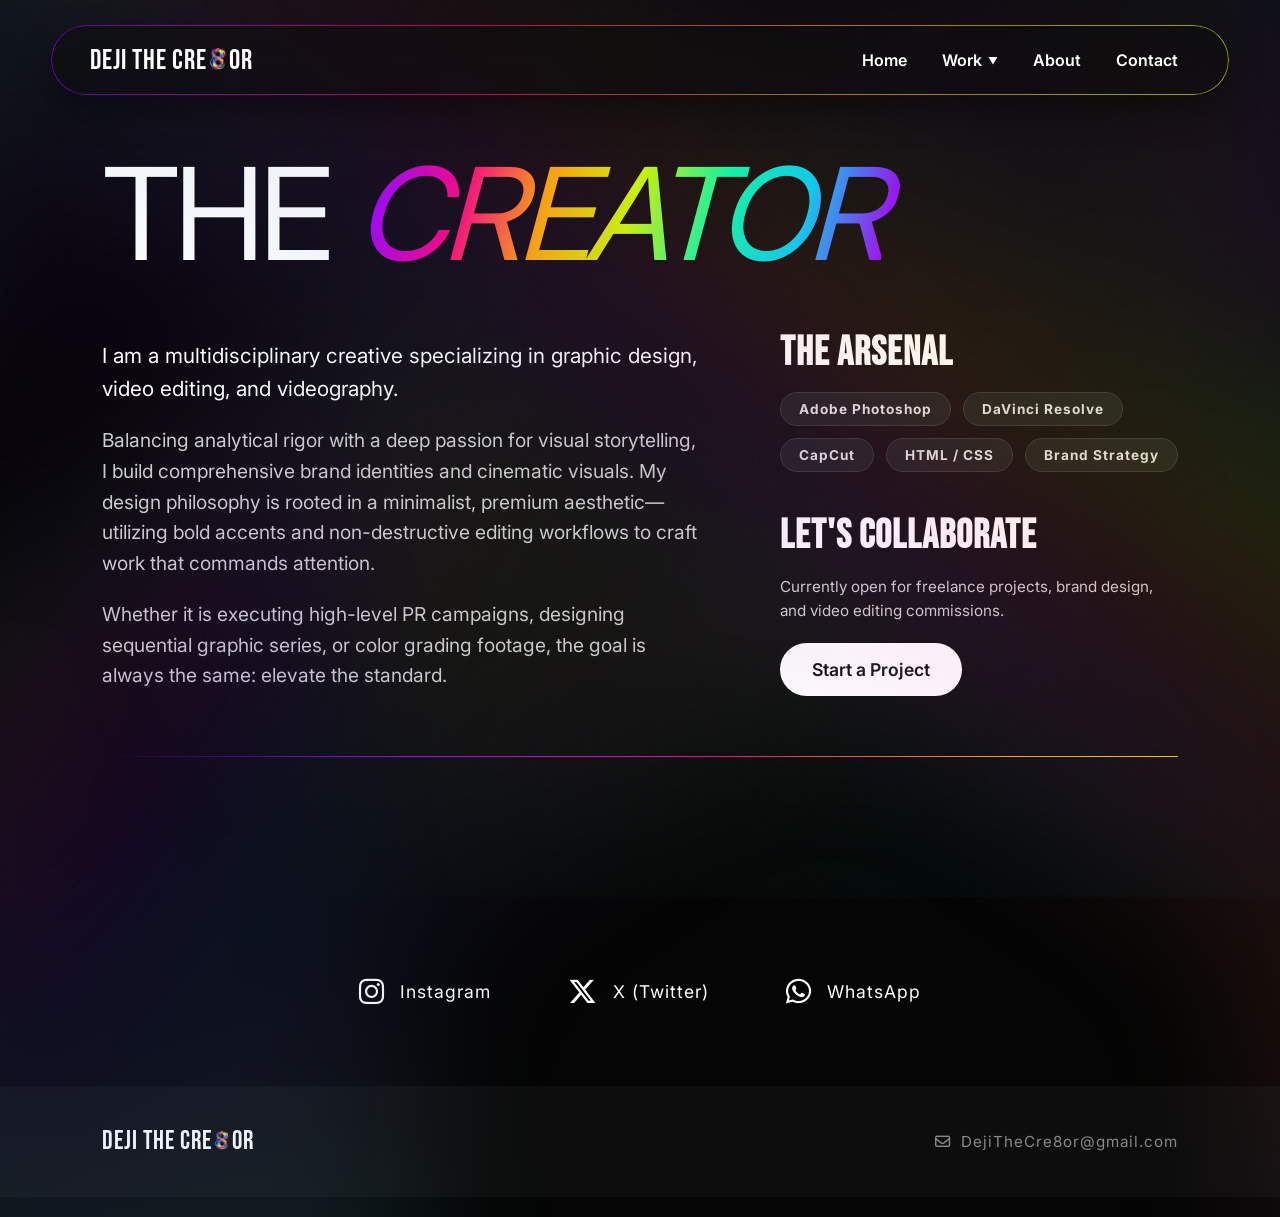
<file: about.html>
<!DOCTYPE html>
<html lang="en">
<head>
    <meta charset="UTF-8">
    <meta name="viewport" content="width=device-width, initial-scale=1.0">
    <title>Deji The Cre8or | Portfolio</title>
    
    <link rel="preconnect" href="https://fonts.googleapis.com">
    <link rel="preconnect" href="https://fonts.gstatic.com" crossorigin>
    
    <link href="https://fonts.googleapis.com/css2?family=Bebas+Neue&family=Inter:wght@300;400;600&display=swap" rel="stylesheet">
    
    <link rel="stylesheet" href="CSS/style.css">
    
    <link rel="stylesheet" href="https://cdnjs.cloudflare.com/ajax/libs/font-awesome/6.4.0/css/all.min.css">
</head>
<body class="inner-page">

    <div class="bg-streaks"></div>
    <img src="8.png" alt="" id="glass-8">
    <div id="nav-backdrop"></div>

    <div id="dynamic-logo">
        <span class="type-text">DEJI THE CRE</span>
        <img src="8.png" alt="8" class="crystal-8">
        <span class="type-text-end">OR</span>
    </div>

    <a href="index.html" id="desktop-header-logo">
        DEJI THE CRE<img src="8.png" alt="8" class="header-8">OR
    </a>

    <div id="mobile-stacked-logo">
        <div class="stack-top">DEJI THE</div>
        <div class="stack-bottom">CRE<img src="8.png" alt="8" class="stack-8">OR</div>
    </div>

    <nav id="nav-menu">
        <button class="hamburger" aria-label="Toggle menu">
            <span class="line"></span>
            <span class="line"></span>
        </button>
        <ul class="nav-links">
            <li><a href="index.html">Home</a></li>
            
            <li class="nav-dropdown">
                <a href="#" class="dropdown-toggle">Work <span class="arrow">▼</span></a>
                <ul class="dropdown-menu">
                    <li><a href="designs.html">Designs</a></li>
                    <li><a href="visuals.html">Visuals</a></li>
                </ul>
            </li>
            
            <li><a href="about.html">About</a></li> 
            <li><a href="contact.html">Contact</a></li>
        </ul>
    </nav>

    <main id="main-content">
        <header class="hero" style="margin-bottom: 40px;">
            <div class="hero-intro-group reveal">
                <h1 class="main-title">
                    <span class="name-part">THE</span>
                    <span class="name-part name-italic gradient-text">CREATOR</span>
                </h1>
            </div>
        </header>

        <div class="about-grid reveal">
            <div class="about-bio">
                <p class="bio-text" style="font-size: 1.3rem; color: #fff;">
                    I am a multidisciplinary creative specializing in graphic design, video editing, and videography. 
                </p>
                <p class="bio-text" style="margin-top: 20px;">
                    Balancing analytical rigor with a deep passion for visual storytelling, I build comprehensive brand identities and cinematic visuals. My design philosophy is rooted in a minimalist, premium aesthetic—utilizing bold accents and non-destructive editing workflows to craft work that commands attention.
                </p>
                <p class="bio-text" style="margin-top: 20px;">
                    Whether it is executing high-level PR campaigns, designing sequential graphic series, or color grading footage, the goal is always the same: elevate the standard.
                </p>
            </div>

            <div class="about-skills">
                <h3 class="sub-heading">THE ARSENAL</h3>
                <div class="software-tags" style="margin-bottom: 40px;">
                    <span>Adobe Photoshop</span>
                    <span>DaVinci Resolve</span>
                    <span>CapCut</span>
                    <span>HTML / CSS</span>
                    <span>Brand Strategy</span>
                </div>

                <h3 class="sub-heading">LET'S COLLABORATE</h3>
                <p class="bio-text" style="font-size: 0.95rem; margin-bottom: 20px;">
                    Currently open for freelance projects, brand design, and video editing commissions.
                </p>
                <div class="button-group">
                    <a href="contact.html" class="btn primary-btn">Start a Project</a>
                </div>
            </div>
        </div>
        <hr class="section-breaker reveal">
        
        <footer class="sam-footer reveal">
            <div class="footer-socials">
                <a href="https://instagram.com/DejiTheCre8or" target="_blank">
                    <i class="fa-brands fa-instagram"></i> Instagram
                </a>
                <a href="https://x.com/DejiTheCre8or" target="_blank">
                    <i class="fa-brands fa-x-twitter"></i> X (Twitter)
                </a>
                <a href="https://wa.me/2349132543530" target="_blank">
                    <i class="fa-brands fa-whatsapp"></i> WhatsApp
                </a>
            </div>

            <div class="footer-bottom">
                <div class="footer-logo">
                    <a href="index.html">DEJI THE CRE<img src="8.png" alt="8" class="footer-8">OR</a>
                </div>
                
                <div class="footer-email">
                    <a href="mailto:DejiTheCre8or@gmail.com">
                        <i class="fa-regular fa-envelope"></i> DejiTheCre8or@gmail.com
                    </a>
                </div>
            </div>
        </footer>
    </main>

    <script src="JS/script.js"></script>
</body>
</html>
</file>
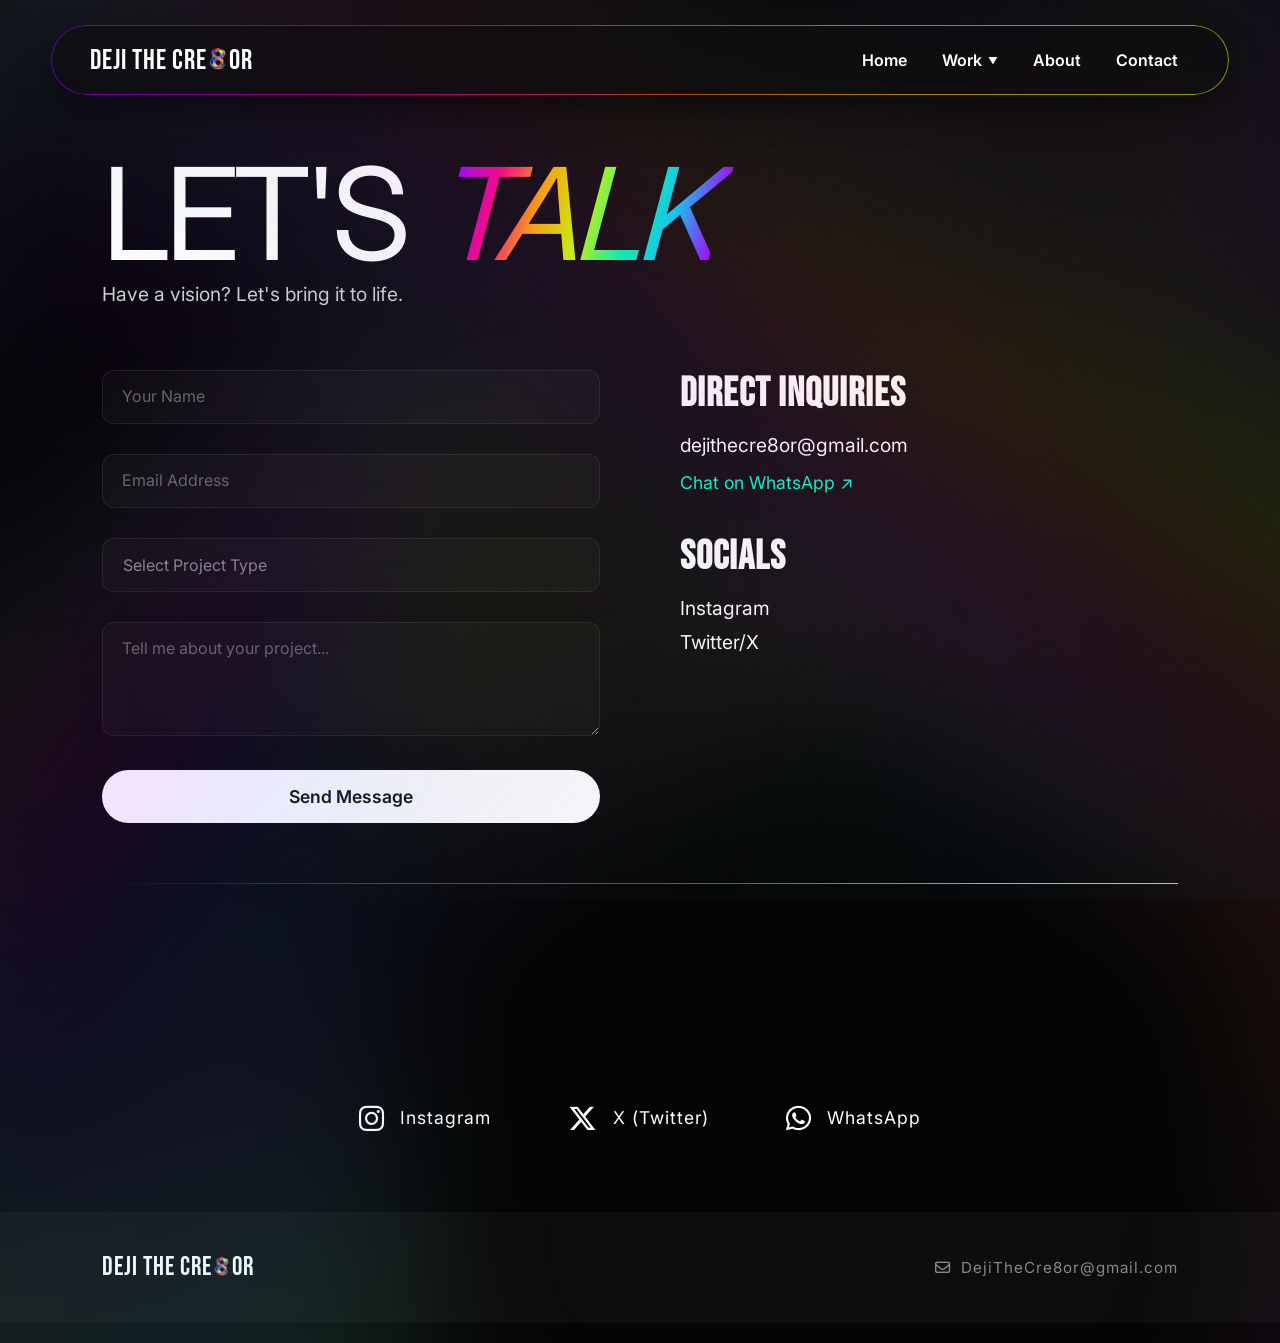
<file: contact.html>
<!DOCTYPE html>
<html lang="en">
<head>
    <meta charset="UTF-8">
    <meta name="viewport" content="width=device-width, initial-scale=1.0">
    <title>Deji The Cre8or | Portfolio</title>
    
    <link rel="preconnect" href="https://fonts.googleapis.com">
    <link rel="preconnect" href="https://fonts.gstatic.com" crossorigin>
    
    <link href="https://fonts.googleapis.com/css2?family=Bebas+Neue&family=Inter:wght@300;400;600&display=swap" rel="stylesheet">
    
    <link rel="stylesheet" href="CSS/style.css">
    
    <link rel="stylesheet" href="https://cdnjs.cloudflare.com/ajax/libs/font-awesome/6.4.0/css/all.min.css">
</head>
<body class="inner-page">

    <div class="bg-streaks"></div>
    <img src="8.png" alt="" id="glass-8">
    <div id="nav-backdrop"></div>

    <div id="dynamic-logo">
        <span class="type-text">DEJI THE CRE</span>
        <img src="8.png" alt="8" class="crystal-8">
        <span class="type-text-end">OR</span>
    </div>

    <a href="index.html" id="desktop-header-logo">
        DEJI THE CRE<img src="8.png" alt="8" class="header-8">OR
    </a>

    <div id="mobile-stacked-logo">
        <div class="stack-top">DEJI THE</div>
        <div class="stack-bottom">CRE<img src="8.png" alt="8" class="stack-8">OR</div>
    </div>

    <nav id="nav-menu">
        <button class="hamburger" aria-label="Toggle menu">
            <span class="line"></span>
            <span class="line"></span>
        </button>
        <ul class="nav-links">
            <li><a href="index.html">Home</a></li>
            
            <li class="nav-dropdown">
                <a href="#" class="dropdown-toggle">Work <span class="arrow">▼</span></a>
                <ul class="dropdown-menu">
                    <li><a href="designs.html">Designs</a></li>
                    <li><a href="visuals.html">Visuals</a></li>
                </ul>
            </li>
            
            <li><a href="about.html">About</a></li> 
            <li><a href="contact.html">Contact</a></li>
        </ul>
    </nav>

    <main id="main-content">
        <header class="hero" style="margin-bottom: 40px;">
            <div class="hero-intro-group reveal">
                <h1 class="main-title">
                    <span class="name-part">LET'S</span>
                    <span class="name-part name-italic gradient-text">TALK</span>
                </h1>
                <p class="bio-text">Have a vision? Let's bring it to life.</p>
            </div>
        </header>

        <div class="contact-grid reveal">
            <div class="contact-form-container">
                
               <!-- === WEB3FORMS ENGINE ACTIVATED === -->
                <form action="https://api.web3forms.com/submit" method="POST" class="custom-form">
                    
                    <!-- Your NEW Magic Key -->
                    <input type="hidden" name="access_key" value="11e8c425-c786-490f-b47c-2aecd6adc28f">
                    
                    <!-- We are leaving the redirect commented out just for the first test! -->
                    <!-- <input type="hidden" name="redirect" value="https://dejithecre8or.vercel.app/contact.html"> -->

                    <div class="input-group">
                        <input type="text" name="Name" id="name" required placeholder=" ">
                        <label for="name">Your Name</label>
                    </div>
                    
                    <div class="input-group">
                        <input type="email" name="Email" id="email" required placeholder=" ">
                        <label for="email">Email Address</label>
                    </div>
                    
                    <div class="input-group">
                        <select name="Inquiry_Type" id="project-type" required>
                            <option value="" disabled selected hidden>Select Project Type</option>
                            <option value="Graphic / Brand Design">Graphic / Brand Design</option>
                            <option value="Video Editing / Videography">Video Editing / Videography</option>
                            <option value="Other Inquiry">Other Inquiry</option>
                        </select>
                    </div>
                    
                    <div class="input-group">
                        <textarea name="Message" id="message" rows="4" required placeholder=" "></textarea>
                        <label for="message">Tell me about your project...</label>
                    </div>
                    
                    <button type="submit" class="btn primary-btn" style="width: 100%;">Send Message</button>
                </form>            
            </div>

            <div class="contact-info">
                <div class="info-block">
                    <h3 class="sub-heading">DIRECT INQUIRIES</h3>
                    <a href="mailto:dejithecre8or@gmail.com" class="contact-link" style="display: block; margin-bottom: 15px;">dejithecre8or@gmail.com</a>
                    
                    <a href="https://wa.me/2349132543530?text=Hi%20Deji.%20I%20viewed%20your%20portfolio%20and%20I%27m%20interested%20in%20collaborating.%20I%20have%20a%20project%20regarding%20%5Binsert%20project%20type%2Fdetails%5D%20and%20would%20like%20to%20discuss%20rates%20and%20availability." target="_blank" class="contact-link" style="color: #00ffcc; font-size: 1.1rem;">
                        Chat on WhatsApp ↗
                    </a>
                </div>
                
                <!-- Cleaned up the duplicate Socials block -->
                <div class="info-block" style="margin-top: 40px;">
                    <h3 class="sub-heading">SOCIALS</h3>
                    <div class="social-links" style="margin-top: 15px;">
                        <a href="https://instagram.com/DejiTheCre8or" target="_blank" class="contact-link" style="display: block; margin-bottom: 10px;">Instagram</a>
                        <a href="https://twitter.com/DejiTheCre8or" target="_blank" class="contact-link" style="display: block; margin-bottom: 10px;">Twitter/X</a>
                    </div>
                </div>
            </div>
        </div>
        
        <hr class="section-breaker reveal">
        
        <footer class="sam-footer reveal">
            <div class="footer-socials">
                <a href="https://instagram.com/DejiTheCre8or" target="_blank">
                    <i class="fa-brands fa-instagram"></i> Instagram
                </a>
                <a href="https://x.com/DejiTheCre8or" target="_blank">
                    <i class="fa-brands fa-x-twitter"></i> X (Twitter)
                </a>
                <a href="https://wa.me/2349132543530" target="_blank">
                    <i class="fa-brands fa-whatsapp"></i> WhatsApp
                </a>
            </div>

            <div class="footer-bottom">
                <div class="footer-logo">
                    <a href="index.html">DEJI THE CRE<img src="8.png" alt="8" class="footer-8">OR</a>
                </div>
                
                <div class="footer-email">
                    <a href="mailto:dejithecre8or@gmail.com">
                        <i class="fa-regular fa-envelope"></i> DejiTheCre8or@gmail.com
                    </a>
                </div>
            </div>
        </footer>
    </main>

    <script src="JS/script.js"></script>
</body>
</html>
</file>
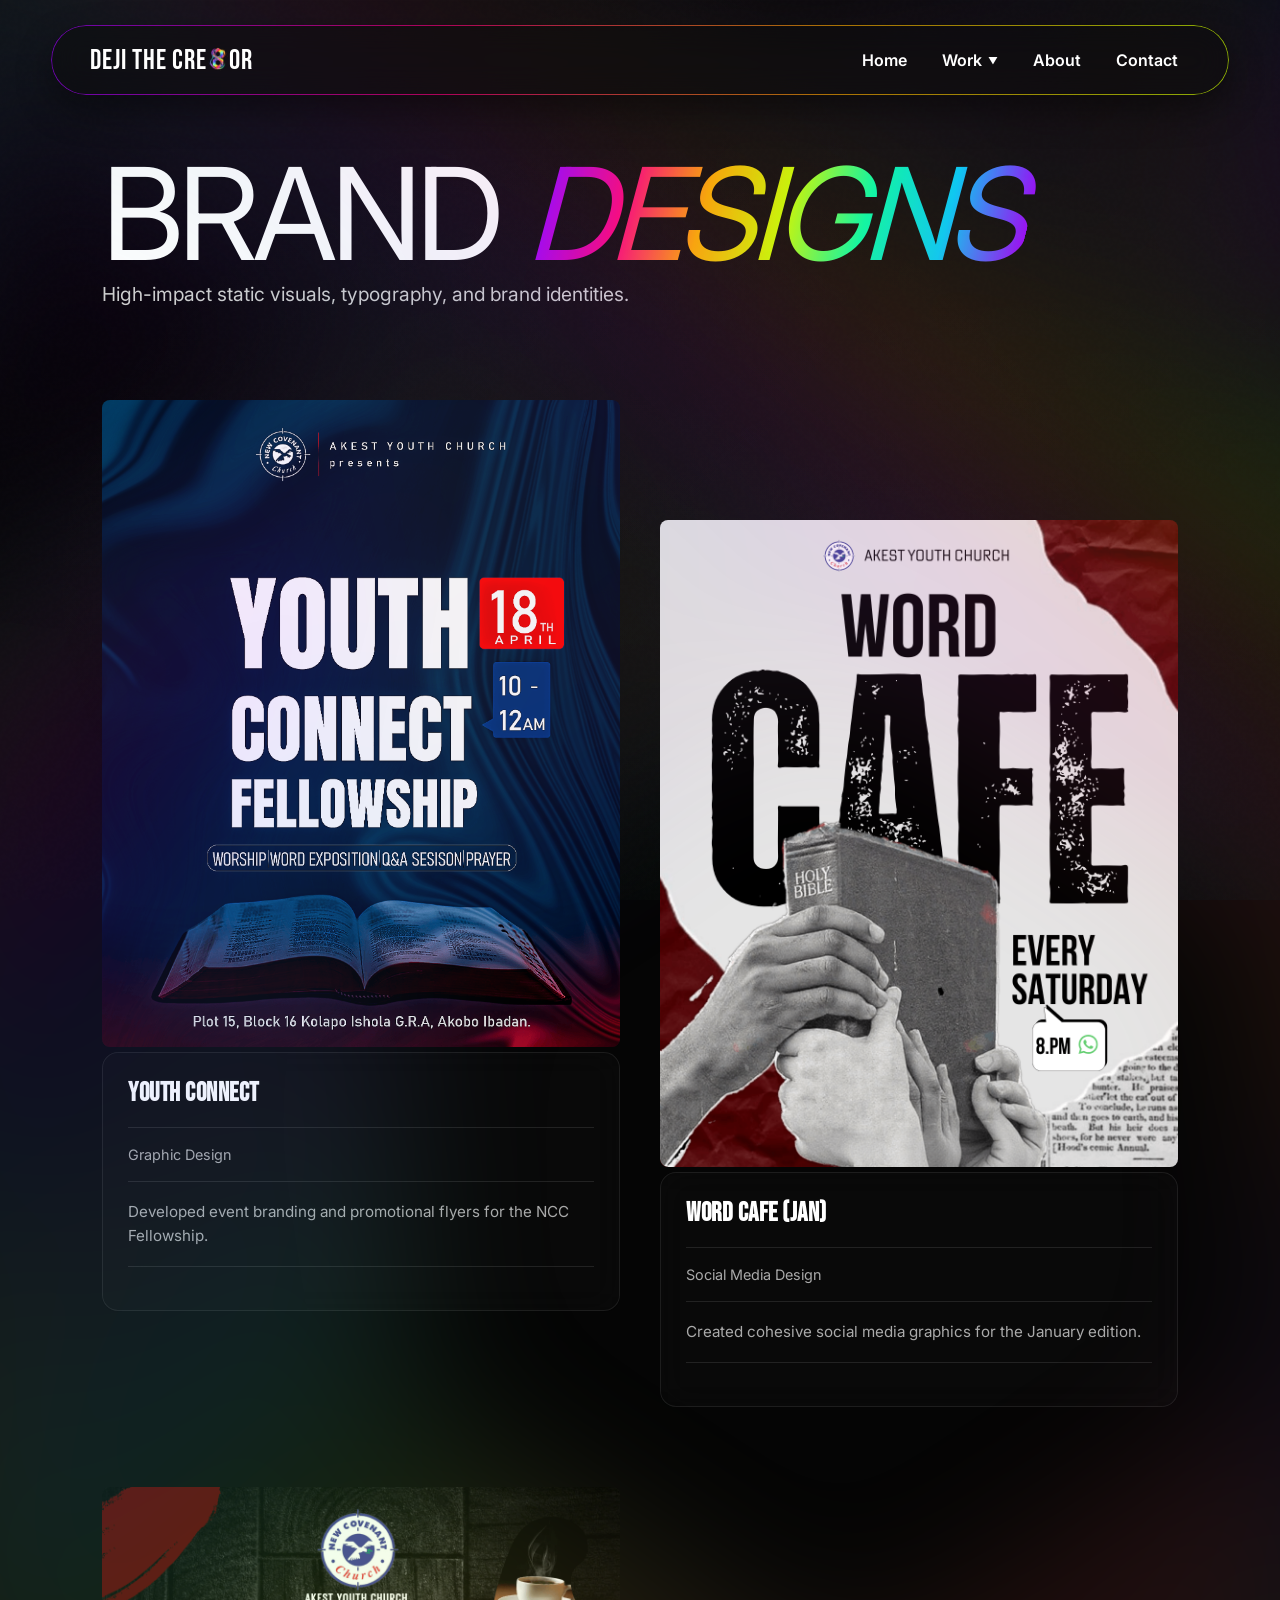
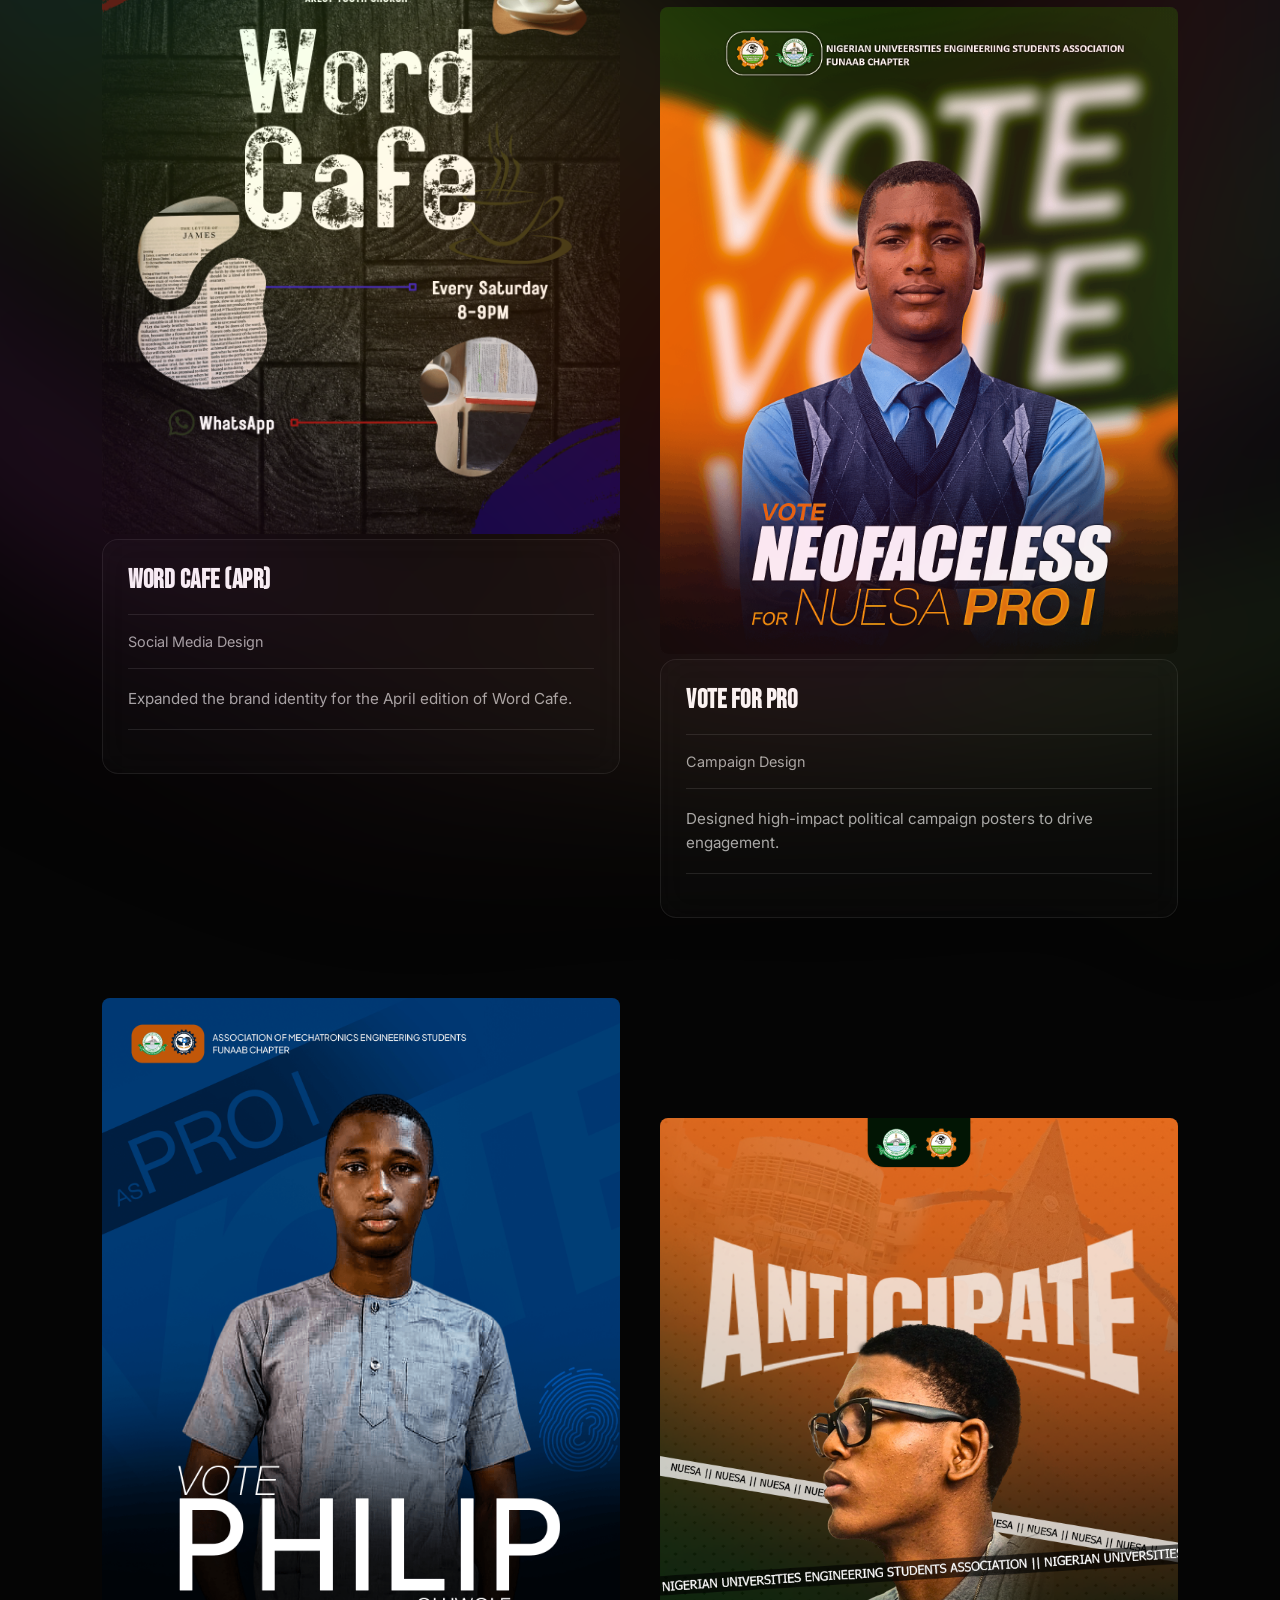
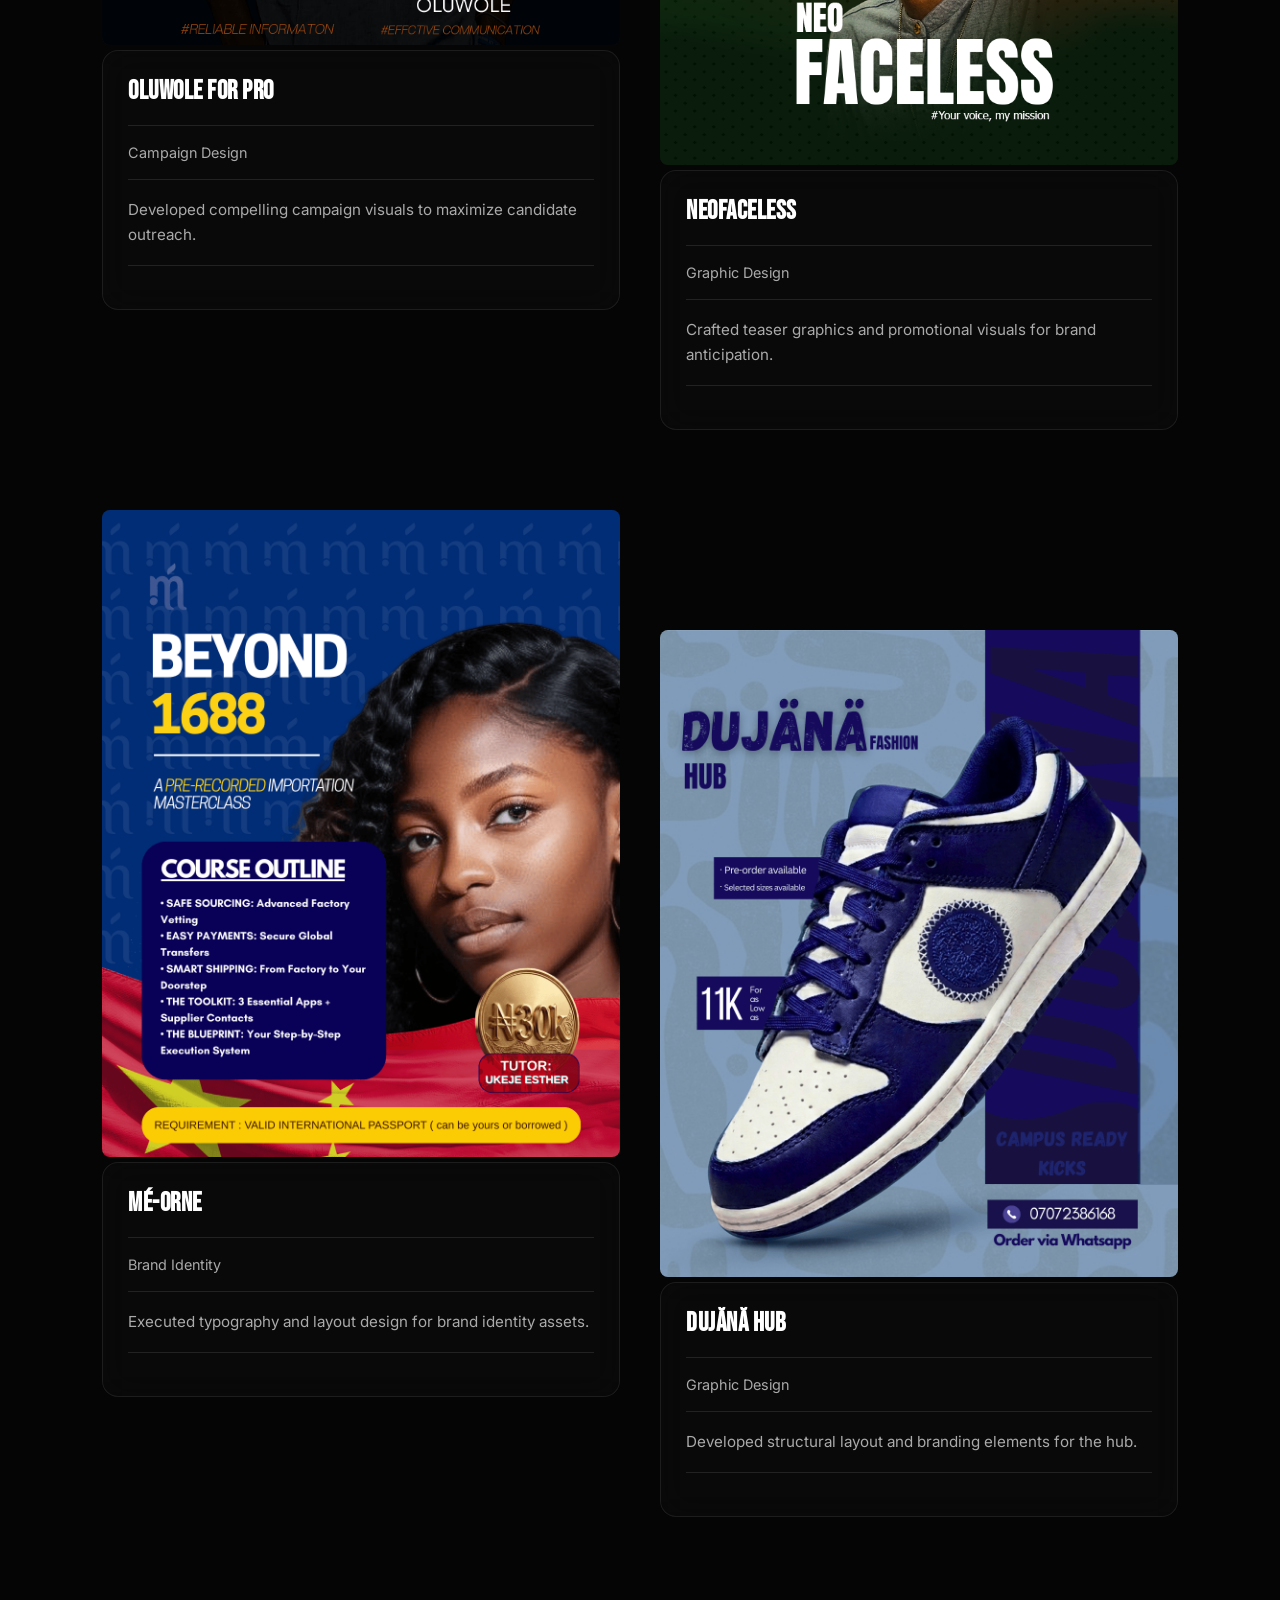
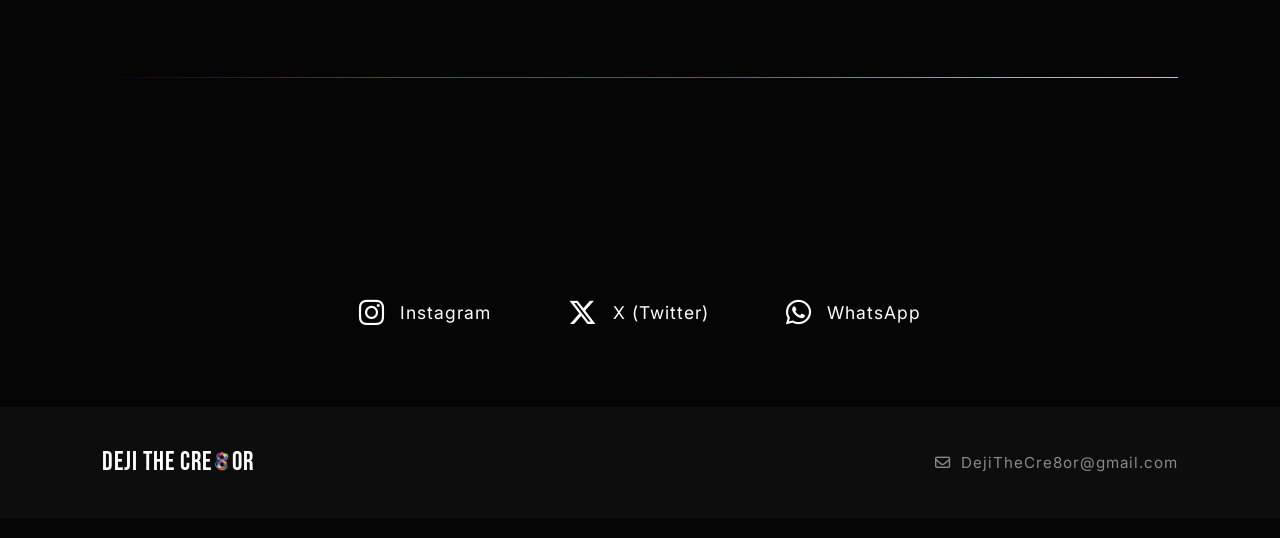
<file: designs.html>
<!DOCTYPE html>
<html lang="en">
<head>
    <meta charset="UTF-8">
    <meta name="viewport" content="width=device-width, initial-scale=1.0">
    <title>Deji The Cre8or | Portfolio</title>
    
    <link rel="preconnect" href="https://fonts.googleapis.com">
    <link rel="preconnect" href="https://fonts.gstatic.com" crossorigin>
    
    <link href="https://fonts.googleapis.com/css2?family=Bebas+Neue&family=Inter:wght@300;400;600&display=swap" rel="stylesheet">
    
    <link rel="stylesheet" href="CSS/style.css">
    
    <link rel="stylesheet" href="https://cdnjs.cloudflare.com/ajax/libs/font-awesome/6.4.0/css/all.min.css">
</head>
<body class="inner-page">

    <div class="bg-streaks"></div>
    <img src="8.png" alt="" id="glass-8">

    <div id="nav-backdrop"></div>

    <div id="dynamic-logo">
        <span class="type-text">DEJI THE CRE</span>
        <img src="8.png" alt="8" class="crystal-8">
        <span class="type-text-end">OR</span>
    </div>

    <a href="index.html" id="desktop-header-logo">
        DEJI THE CRE<img src="8.png" alt="8" class="header-8">OR
    </a>

    <div id="mobile-stacked-logo">
        <div class="stack-top">DEJI THE</div>
        <div class="stack-bottom">CRE<img src="8.png" alt="8" class="stack-8">OR</div>
    </div>

    <nav id="nav-menu">
        <button class="hamburger" aria-label="Toggle menu">
            <span class="line"></span>
            <span class="line"></span>
        </button>
        <ul class="nav-links">
            <li><a href="index.html">Home</a></li>
            <li class="nav-dropdown">
                <a href="#" class="dropdown-toggle">Work <span class="arrow">▼</span></a>
                <ul class="dropdown-menu">
                    <li><a href="designs.html">Designs</a></li>
                    <li><a href="visuals.html">Visuals</a></li>
                </ul>
            </li>
            <li><a href="about.html">About</a></li> 
            <li><a href="contact.html">Contact</a></li>
        </ul>
    </nav>

    <main id="main-content">
        <header class="hero" style="margin-bottom: 50px;">
            <div class="hero-intro-group reveal">
                <h1 class="main-title">
                    <span class="name-part">BRAND</span>
                    <span class="name-part name-italic gradient-text">DESIGNS</span>
                </h1>
                <p class="bio-text">High-impact static visuals, typography, and brand identities.</p>
            </div>
        </header>

        <div class="project-grid">
            
            <!-- PROJECT 1 -->
            <div class="project-card reveal">
                <div class="project-media">
                    <img src="assets/images/youth-connect-fellowship.png" alt="Youth Connect">
                </div>
                <div class="project-details">
                    <h3 class="project-title">Youth Connect</h3>
                    <div class="project-divider"></div>
                    <p class="project-role">Graphic Design</p>
                    <div class="project-divider"></div>
                    <p class="project-description">Developed event branding and promotional flyers for the NCC Fellowship.</p>
                    <div class="project-divider"></div>
                </div>
            </div>

            <!-- PROJECT 2 -->
            <div class="project-card reveal">
                <div class="project-media">
                    <img src="assets/images/word-cafe.png" alt="Word Cafe Jan">
                </div>
                <div class="project-details">
                    <h3 class="project-title">Word Cafe (Jan)</h3>
                    <div class="project-divider"></div>
                    <p class="project-role">Social Media Design</p>
                    <div class="project-divider"></div>
                    <p class="project-description">Created cohesive social media graphics for the January edition.</p>
                    <div class="project-divider"></div>
                </div>
            </div>

            <!-- PROJECT 3 -->
            <div class="project-card reveal">
                <div class="project-media">
                    <img src="assets/images/word-cafe-april.png" alt="Word Cafe Apr">
                </div>
                <div class="project-details">
                    <h3 class="project-title">Word Cafe (Apr)</h3>
                    <div class="project-divider"></div>
                    <p class="project-role">Social Media Design</p>
                    <div class="project-divider"></div>
                    <p class="project-description">Expanded the brand identity for the April edition of Word Cafe.</p>
                    <div class="project-divider"></div>
                </div>
            </div>

            <!-- PROJECT 4 -->
            <div class="project-card reveal">
                <div class="project-media">
                    <img src="assets/images/neofaceless-for-pro1.png" alt="Vote for PRO">
                </div>
                <div class="project-details">
                    <h3 class="project-title">Vote for PRO</h3>
                    <div class="project-divider"></div>
                    <p class="project-role">Campaign Design</p>
                    <div class="project-divider"></div>
                    <p class="project-description">Designed high-impact political campaign posters to drive engagement.</p>
                    <div class="project-divider"></div>
                </div>
            </div>

            <!-- PROJECT 5 -->
            <div class="project-card reveal">
                <div class="project-media">
                    <img src="assets/images/oluwole-for-pro-1.png" alt="Oluwole for PRO">
                </div>
                <div class="project-details">
                    <h3 class="project-title">Oluwole for PRO</h3>
                    <div class="project-divider"></div>
                    <p class="project-role">Campaign Design</p>
                    <div class="project-divider"></div>
                    <p class="project-description">Developed compelling campaign visuals to maximize candidate outreach.</p>
                    <div class="project-divider"></div>
                </div>
            </div>

            <!-- PROJECT 6 -->
            <div class="project-card reveal">
                <div class="project-media">
                    <img src="assets/images/neofaceless-anticipate.png" alt="NEOFACELESS">
                </div>
                <div class="project-details">
                    <h3 class="project-title">NEOFACELESS</h3>
                    <div class="project-divider"></div>
                    <p class="project-role">Graphic Design</p>
                    <div class="project-divider"></div>
                    <p class="project-description">Crafted teaser graphics and promotional visuals for brand anticipation.</p>
                    <div class="project-divider"></div>
                </div>
            </div>

            <!-- PROJECT 7 -->
            <div class="project-card reveal">
                <div class="project-media">
                    <img src="assets/images/meorne.png" alt="Mé-orne">
                </div>
                <div class="project-details">
                    <h3 class="project-title">Mé-orne</h3>
                    <div class="project-divider"></div>
                    <p class="project-role">Brand Identity</p>
                    <div class="project-divider"></div>
                    <p class="project-description">Executed typography and layout design for brand identity assets.</p>
                    <div class="project-divider"></div>
                </div>
            </div>

            <!-- PROJECT 8 -->
            <div class="project-card reveal">
                <div class="project-media">
                    <img src="assets/images/dujana-hub.png" alt="DUJĂNĂ HUB">
                </div>
                <div class="project-details">
                    <h3 class="project-title">DUJĂNĂ HUB</h3>
                    <div class="project-divider"></div>
                    <p class="project-role">Graphic Design</p>
                    <div class="project-divider"></div>
                    <p class="project-description">Developed structural layout and branding elements for the hub.</p>
                    <div class="project-divider"></div>
                </div>
            </div>

        </div>

        <hr class="section-breaker reveal">
        
        <footer class="sam-footer reveal">
            <div class="footer-socials">
                <a href="https://instagram.com/DejiTheCre8or" target="_blank">
                    <i class="fa-brands fa-instagram"></i> Instagram
                </a>
                <a href="https://x.com/DejiTheCre8or" target="_blank">
                    <i class="fa-brands fa-x-twitter"></i> X (Twitter)
                </a>
                <a href="https://wa.me/2349132543530" target="_blank">
                    <i class="fa-brands fa-whatsapp"></i> WhatsApp
                </a>
            </div>

            <div class="footer-bottom">
                <div class="footer-logo">
                    <a href="index.html">DEJI THE CRE<img src="8.png" alt="8" class="footer-8">OR</a>
                </div>
                
                <div class="footer-email">
                    <a href="mailto:DejiTheCre8or@gmail.com">
                        <i class="fa-regular fa-envelope"></i> DejiTheCre8or@gmail.com
                    </a>
                </div>
            </div>
        </footer>
    </main>

    <!-- --- FULLSCREEN LIGHTBOX OVERLAY --- -->
    <div id="lightbox" class="lightbox">
        <span class="lightbox-close">&times;</span>
        <img class="lightbox-content" id="lightbox-img">
        <div id="lightbox-caption"></div>
    </div>
    
    <script src="JS/script.js"></script>
</body>
</html>
</file>
<file: CSS/style.css>
/* ========================================= */
/* --- CSS VARIABLES (MAINTAINABILITY)   --- */
/* ========================================= */
:root {
    --rainbow: linear-gradient(90deg, #9d00ff, #ff007f, #ffaa00, #ccff00, #00ffaa, #00ccff, #9d00ff);
    --glass-bg: rgba(12, 12, 12, 0.45);
    --glass-border: rgba(255, 255, 255, 0.08);
    --text-muted: #d0d0d0; /* Improved contrast */
    --text-soft: #aaaaaa;  /* Improved contrast */
    --primary-bg: #050505;
}

/* ========================================= */
/* --- GLOBAL SETTINGS                   --- */
/* ========================================= */
html {
    scroll-behavior: smooth;
    -webkit-font-smoothing: antialiased;
    -moz-osx-font-smoothing: grayscale;
}

* { 
    margin: 0; 
    padding: 0; 
    box-sizing: border-box; 
    font-family: 'Inter', 'Segoe UI', sans-serif;
    -webkit-tap-highlight-color: transparent !important;
}

body { 
    background-color: var(--primary-bg); 
    color: #ffffff; 
    overflow-x: hidden; 
    min-height: 100vh; 
    position: relative;
}

/* Subtle Film-Grain Texture Overlay */
body::after {
    content: '';
    position: fixed;
    inset: 0;
    pointer-events: none;
    z-index: -1;
    background-image: url("data:image/svg+xml,%3Csvg viewBox='0 0 256 256' xmlns='http://www.w3.org/2000/svg'%3E%3Cfilter id='noise'%3E%3CfeTurbulence type='fractalNoise' baseFrequency='0.9' numOctaves='4' stitchTiles='stitch'/%3E%3C/filter%3E%3Crect width='100%25' height='100%25' filter='url(%23noise)' opacity='0.03'/%3E%3C/svg%3E");
    opacity: 0.4;
}

/* ACCESSIBILITY: Visible Focus Rings for Keyboard Navigation */
a:focus-visible, 
button:focus-visible, 
input:focus-visible, 
textarea:focus-visible, 
select:focus-visible {
    outline: 2px solid #00ffcc !important;
    outline-offset: 4px;
}

a:focus, a:active, button:focus, button:active, .dropdown-toggle:focus {
    outline: none;
    box-shadow: none;
}

/* ========================================= */
/* --- BACKGROUND & GLASS EFFECTS        --- */
/* ========================================= */
.bg-streaks {
    position: fixed; 
    top: 0; 
    left: 0; 
    width: 100vw; 
    height: 100vh;
    background: radial-gradient(ellipse at 15% 25%, rgba(157, 0, 255, 0.05), transparent 45%),
                radial-gradient(ellipse at 75% 35%, rgba(255, 0, 127, 0.04), transparent 50%),
                radial-gradient(ellipse at 45% 65%, rgba(204, 255, 0, 0.03), transparent 55%),
                radial-gradient(ellipse at 85% 85%, rgba(0, 204, 255, 0.04), transparent 45%);
    z-index: -1; 
    pointer-events: none;
}

#glass-8 { 
    position: fixed; 
    top: 45%; 
    left: 65%; 
    transform: translate(-50%, -50%) scale(5); 
    opacity: 0.12; 
    filter: blur(16px); 
    z-index: 90; 
    pointer-events: none; 
    transition: opacity 0.8s ease, transform 0.8s ease; 
}

body.scrolled #glass-8 { 
    opacity: 0; 
    transform: translate(-50%, -50%) scale(4); 
}

/* ========================================= */
/* --- FLOATING PILL HEADER              --- */
/* ========================================= */
#nav-backdrop { 
    position: fixed; 
    top: 25px; 
    left: 4vw; 
    width: 92vw; 
    height: 70px; 
    z-index: 95; 
    border-radius: 50px; 
    background: var(--glass-bg); 
    backdrop-filter: blur(16px);
    -webkit-backdrop-filter: blur(16px);
    background-clip: padding-box; /* Fixes pixel shift */
    transform: translateY(-150px); 
    transition: transform 0.5s cubic-bezier(0.25, 1, 0.5, 1); 
    box-shadow: 0 15px 35px rgba(0,0,0,0.4);
}

#nav-backdrop::after {
    content: '';
    position: absolute;
    inset: 0;
    border-radius: 50px;
    padding: 1px; 
    background: var(--rainbow);
    background-size: 200% auto; 
    -webkit-mask: linear-gradient(#fff 0 0) content-box, linear-gradient(#fff 0 0);
    -webkit-mask-composite: xor;
    mask-composite: exclude;
    pointer-events: none;
    opacity: 0.65; 
    animation: flowRainbow 4s linear infinite; 
    will-change: background-position;
}

@keyframes flowRainbow {
    0% { background-position: 0% center; }
    100% { background-position: 200% center; }
}

body.scrolled #nav-backdrop { 
    transform: translateY(0); 
}

/* ========================================= */
/* --- LOGOS                             --- */
/* ========================================= */
#dynamic-logo { 
    position: fixed; 
    top: 45%; 
    left: 50%; 
    transform: translate(-50%, -50%) scale(1.5); 
    display: flex; 
    align-items: center; 
    justify-content: center; 
    z-index: 100; 
    white-space: nowrap; 
    transition: all 0.8s cubic-bezier(0.25, 1, 0.5, 1); 
    font-family: 'Bebas Neue', sans-serif; 
    font-size: 54px; 
}

#mobile-stacked-logo { display: none; }

.type-text { 
    display: inline-block; 
    overflow: hidden; 
    white-space: nowrap; 
    max-width: 0; 
    letter-spacing: -2px; 
    color: #ffffff; 
    border-right: 2px solid #fff; 
    animation: typing 1.5s steps(13, end) forwards, blink 0.5s step-end 6 forwards; 
}

@keyframes typing { to { max-width: 400px; } }
@keyframes blink { 50%, 100% { border-color: transparent; } }

.crystal-8 { 
    display: inline-block; 
    height: 120%; 
    max-height: 52px; 
    width: auto; 
    object-fit: contain; 
    vertical-align: middle; 
    margin-left: -5px; 
    margin-right: -8px; 
    opacity: 0; 
    transform: translateY(-2px); 
    animation: fadeIn 0.8s ease forwards; 
    animation-delay: 1.5s; 
}

.type-text-end { 
    opacity: 0; 
    letter-spacing: -2px; 
    color: #ffffff; 
    animation: fadeIn 0.5s ease forwards; 
    animation-delay: 2.3s; 
}

@keyframes fadeIn { from { opacity: 0; } to { opacity: 1; } }

body:not(.inner-page).scrolled #dynamic-logo { 
    opacity: 0; 
    pointer-events: none; 
}

#desktop-header-logo {
    position: fixed;
    top: 60px; 
    left: 7vw;
    transform: translateY(-50%);
    font-size: 28px; 
    color: #ffffff;
    text-decoration: none;
    display: flex;
    align-items: center;
    z-index: 100;
    opacity: 0; 
    pointer-events: none;
    transition: opacity 0.4s ease;
    letter-spacing: 1px; 
    font-family: 'Bebas Neue', sans-serif !important;
}

.header-8 { height: 28px; margin: 0 -3px; transform: translateY(-2px); }
body:not(.inner-page).scrolled #desktop-header-logo { opacity: 1; pointer-events: auto; }

/* ========================================= */
/* --- DESKTOP NAVIGATION                --- */
/* ========================================= */
#nav-menu { 
    position: fixed; 
    top: 60px; 
    right: 8vw; 
    transform: translateY(-50%); 
    opacity: 0; 
    pointer-events: none; 
    z-index: 99; 
    transition: opacity 0.8s ease; 
}

body.scrolled #nav-menu { opacity: 1; pointer-events: auto; }
.hamburger { display: none; }

.nav-links { 
    list-style: none; 
    display: flex; 
    gap: 35px; 
}

.nav-links a { 
    color: #ffffff; 
    text-decoration: none; 
    font-size: 16px; 
    font-weight: 600; 
    transition: color 0.3s; 
    position: relative;
}

.nav-links a::after {
    content: '';
    position: absolute;
    width: 0;
    height: 2px;
    bottom: -6px;
    left: 0;
    background: var(--rainbow);
    background-size: 200% auto;
    transition: width 0.3s cubic-bezier(0.25, 1, 0.5, 1);
    animation: flowRainbow 4s linear infinite;
    will-change: background-position;
}

.nav-links a:hover::after { width: 100%; }
.nav-dropdown { position: relative; }
.dropdown-toggle { display: flex; align-items: center; gap: 6px; cursor: pointer; }
.arrow { font-size: 0.6rem; transition: transform 0.3s ease; }

.dropdown-menu { 
    position: absolute; 
    top: 100%; 
    left: 50%; 
    transform: translateX(-50%) translateY(10px);
    background-color: #0d0d0d; 
    border: 1px solid var(--glass-border); 
    border-radius: 12px; 
    padding: 8px 0; 
    min-width: 140px;
    display: flex;
    flex-direction: column;
    opacity: 0; 
    visibility: hidden; 
    transition: all 0.3s cubic-bezier(0.25, 1, 0.5, 1);
}

.nav-dropdown.active .dropdown-menu { 
    opacity: 1; 
    visibility: visible; 
    transform: translateX(-50%) translateY(0); 
}

.nav-dropdown.active .arrow { transform: rotate(180deg); }
.dropdown-menu li { list-style: none; }

.dropdown-menu a { 
    padding: 12px 40px; 
    font-size: 14px; 
    text-align: center; 
    color: #ccc; 
    transition: background 0.2s; 
}

.dropdown-menu a:hover { background-color: transparent !important; }
.dropdown-menu a::after { display: none; }

/* ========================================= */
/* --- PERMANENT HEADER FOR INNER PAGES  --- */
/* ========================================= */
body.inner-page #nav-menu { 
    opacity: 1; 
    pointer-events: auto; 
    transform: translateY(-50%) !important; 
}

body.inner-page #nav-backdrop { transform: translateY(0) !important; }

body.inner-page #main-content {
    margin-top: 140px; 
    min-height: calc(100vh - 140px);
}

body.inner-page #dynamic-logo { display: none !important; }

body.inner-page #desktop-header-logo {
    opacity: 1 !important; 
    pointer-events: auto !important; 
    transition: none !important; 
}

/* ========================================= */
/* --- MAIN CONTENT & HERO               --- */
/* ========================================= */
.scroll-prompt { 
    position: absolute; 
    bottom: 5%; 
    left: 50%; 
    transform: translateX(-50%); 
    text-align: center; 
    font-size: 14px; 
    color: #888; 
    animation: bounce 2s infinite; 
    transition: opacity 0.4s ease; 
}

@keyframes bounce { 
    0%, 100% { transform: translate(-50%, 0); } 
    50% { transform: translate(-50%, 10px); } 
}

body.scrolled .scroll-prompt { opacity: 0; }

#main-content { 
    margin-top: 100vh; 
    padding: 20px 8vw; 
    display: flex; 
    flex-direction: column; 
    width: 100%;
    box-sizing: border-box;
}

body.inner-page #main-content {
    margin-top: 140px; 
    min-height: calc(100vh - 140px);
    width: 100%;
    box-sizing: border-box;
}

.hero { 
    display: flex; 
    flex-direction: column; 
    align-items: flex-start; 
    gap: 25px; 
}

.main-title { 
    font-family: 'Bebas Neue', sans-serif; 
    font-size: 8rem; 
    font-weight: 400; 
    line-height: 0.85; 
    max-width: 1100px; 
    display: flex; 
    flex-wrap: wrap; 
    gap: 0 40px; 
}

.name-part { display: inline-block; letter-spacing: -6px; }

.name-italic { 
    transform: skewX(-15deg); 
    transform-origin: center; 
    margin-right: 15px; 
}

.gradient-text { 
    background: var(--rainbow); 
    -webkit-background-clip: text; 
    -webkit-text-fill-color: transparent; 
}

.software-tags { 
    display: flex; 
    flex-wrap: wrap; 
    justify-content: flex-start; 
    gap: 12px; 
}

.software-tags span { 
    background-color: #1a1a1a; 
    padding: 8px 18px; 
    border-radius: 30px; 
    font-size: 0.85rem; 
    font-weight: bold; 
    color: #e0e0e0; 
    border: 1px solid #333; 
    letter-spacing: 1px; 
}

.bio-text { 
    font-size: 1.2rem; 
    color: var(--text-muted); 
    max-width: 700px; 
    line-height: 1.6; 
    margin-top: 10px; 
}

/* ========================================= */
/* --- BUTTONS & DIVIDERS                --- */
/* ========================================= */
.button-group { 
    display: flex; 
    gap: 16px; 
    margin-top: 20px; 
    align-items: center; 
}

.btn { 
    position: relative; 
    padding: 16px 32px; 
    text-decoration: none; 
    font-weight: 600; 
    font-size: 1.1rem; 
    border-radius: 50px; 
    z-index: 1; 
    transition: all 0.3s ease;
    overflow: hidden;
}

.primary-btn { 
    background-color: #ffffff; 
    color: #111111; 
    border: none; 
}

.primary-btn:hover { 
    color: #ffffff;
    background-color: transparent;
    box-shadow: 0 10px 20px rgba(157, 0, 255, 0.2);
}

.primary-btn::before {
    content: '';
    position: absolute;
    inset: 0;
    z-index: -1;
    background: var(--rainbow);
    background-size: 200% auto;
    opacity: 0;
    transition: opacity 0.3s ease;
    animation: flowRainbow 4s linear infinite;
    will-change: background-position;
}

.primary-btn:hover::before { opacity: 1; }

.secondary-btn { 
    background: rgba(255, 255, 255, 0.03); 
    backdrop-filter: blur(16px);
    -webkit-backdrop-filter: blur(16px);
    color: #ffffff; 
    border: 1px solid var(--glass-border); 
}

.secondary-btn:hover { 
    background: rgba(255, 255, 255, 0.1); 
    border-color: rgba(255, 255, 255, 0.3);
}

.section-breaker { 
    border: 0; 
    height: 1px; 
    background: linear-gradient(90deg, transparent, #9d00ff, #ff007f, #ffaa00, #ccff00, #00ffaa, #00ccff, transparent); 
    background-size: 200% auto;
    opacity: 0.2; 
    transform: scaleY(0.5); 
    margin: 60px 0; 
    width: 100%; 
    animation: flowRainbow 4s linear infinite;
    will-change: background-position;
}

.sub-heading {
    font-family: 'Bebas Neue', sans-serif;
    font-size: 2.5rem;
    letter-spacing: 1px;
    margin-bottom: 15px;
    color: #ffffff;
}

/* ========================================= */
/* --- SHOWREEL SECTION                  --- */
/* ========================================= */
#showreel-section { 
    position: relative; 
    width: 100%; 
    height: 70vh; 
    border-radius: 20px; 
    overflow: hidden; 
    background-color: #050505; 
    display: flex; 
    align-items: center; 
    justify-content: center; 
}

.showreel-video { 
    position: absolute; 
    width: 100%; 
    height: 100%; 
    object-fit: cover; 
    opacity: 0.6; 
    pointer-events: none; 
}

.showreel-watermark { 
    position: relative; 
    z-index: 2; 
    width: 120px; 
    height: 120px; 
    border-radius: 50%; 
    background-color: rgba(255, 255, 255, 0.05); 
    backdrop-filter: blur(16px); 
    -webkit-backdrop-filter: blur(16px);
    border: 1px solid var(--glass-border); 
    display: flex; 
    align-items: center; 
    justify-content: center; 
    cursor: pointer; 
}

.play-triangle { 
    width: 0; 
    height: 0; 
    border-top: 6px solid transparent; 
    border-bottom: 6px solid transparent; 
    border-left: 10px solid #ffffff; 
    margin-left: 4px; 
}

.spinning-text { 
    position: absolute; 
    top: 0; 
    left: 0; 
    width: 100%; 
    height: 100%; 
    animation: spin 12s linear infinite; 
    pointer-events: none; 
    will-change: transform;
}

.spinning-text text { 
    font-family: 'Bebas Neue', sans-serif; 
    font-size: 9px; 
    font-weight: bold; 
    fill: #ffffff; 
    letter-spacing: 2px; 
}

@keyframes spin { 100% { transform: rotate(360deg); } }

/* ========================================= */
/* --- ANIMATIONS & REVEAL               --- */
/* ========================================= */
.reveal { 
    opacity: 0; 
    transform: translateY(30px); 
    transition: opacity 0.8s ease, transform 0.8s cubic-bezier(0.25, 1, 0.5, 1); 
}

.reveal.active { opacity: 1; transform: translateY(0); }

/* ========================================= */
/* --- ABOUT & CONTACT PAGE LAYOUTS      --- */
/* ========================================= */
.about-grid { display: grid; grid-template-columns: 1.2fr 0.8fr; gap: 80px; margin-top: 20px; }
.contact-grid { display: grid; grid-template-columns: 1fr 1fr; gap: 80px; margin-top: 20px; }
.custom-form { display: flex; flex-direction: column; gap: 30px; }

.input-group { position: relative; }

.input-group input, 
.input-group textarea, 
.input-group select { 
    width: 100%; 
    background: rgba(255, 255, 255, 0.03); 
    backdrop-filter: blur(16px);
    -webkit-backdrop-filter: blur(16px);
    border: 1px solid var(--glass-border); 
    border-radius: 12px;
    padding: 16px 20px; 
    font-size: 1rem; 
    color: #ffffff; 
    transition: all 0.3s ease; 
    outline: none; 
}

.input-group select { color: #888; cursor: pointer; appearance: none; }
.input-group select option { background-color: #0d0d0d; color: #ffffff; }

.input-group label { 
    position: absolute; 
    top: 16px; 
    left: 20px; 
    font-size: 1rem; 
    color: #666; 
    pointer-events: none; 
    transition: all 0.3s cubic-bezier(0.25, 1, 0.5, 1); 
}

.input-group input:focus ~ label, 
.input-group input:not(:placeholder-shown) ~ label, 
.input-group textarea:focus ~ label, 
.input-group textarea:not(:placeholder-shown) ~ label { 
    top: -24px; 
    left: 5px;
    font-size: 0.85rem; 
    color: #00ffcc; 
    font-weight: 600;
}

.input-group input:focus, 
.input-group textarea:focus, 
.input-group select:focus { 
    background: rgba(255, 255, 255, 0.05);
    border-color: transparent;
    box-shadow: 0 0 0 2px rgba(157, 0, 255, 0.5), 0 0 15px rgba(0, 204, 255, 0.3);
}

.contact-link { color: #ffffff; font-size: 1.2rem; text-decoration: none; transition: color 0.3s ease; }
.contact-link:hover { color: #00ffcc; }

/* ========================================= */
/* --- CINEMATIC PROJECT CAROUSEL        --- */
/* ========================================= */
.carousel-container {
    width: auto !important;
    align-self: stretch;
    margin-left: -8vw; 
    margin-right: -8vw; 
    padding: 60px 0;
    position: relative;
    overflow: hidden;
}

.swipe-indicator { display: none; }

.carousel-track {
    display: flex;
    gap: 40px;
    overflow-x: auto;
    scroll-snap-type: x mandatory;
    scroll-snap-stop: always; /* Snap stop optimization */
    padding: 0 25vw; 
    scrollbar-width: none; 
    -webkit-overflow-scrolling: touch;
    align-items: center;
    height: 70vh;
}

.carousel-track::-webkit-scrollbar { display: none; }

.carousel-card {
    flex: 0 0 50vw; 
    height: 100%;
    scroll-snap-align: center;
    position: relative;
    border-radius: 24px;
    overflow: hidden;
    cursor: pointer;
    transition: transform 0.6s cubic-bezier(0.25, 1, 0.5, 1), opacity 0.6s ease, box-shadow 0.3s ease;
    transform: scale(0.85); 
    opacity: 0.3; 
}

.carousel-card.active {
    transform: scale(1); 
    opacity: 1; 
    box-shadow: 0 30px 60px rgba(0,0,0,0.8);
}

.carousel-card::before {
    content: 'TAP TO VIEW';
    position: absolute;
    top: 50%;
    left: 50%;
    transform: translate(-50%, -50%) scale(0.9);
    background: rgba(12, 12, 12, 0.6);
    backdrop-filter: blur(8px);
    -webkit-backdrop-filter: blur(8px);
    border: 1px solid rgba(255, 255, 255, 0.2);
    padding: 12px 24px;
    border-radius: 30px;
    font-family: 'Bebas Neue', sans-serif;
    font-size: 1.5rem;
    color: #fff;
    letter-spacing: 2px;
    white-space: nowrap; 
    z-index: 10;
    opacity: 0;
    pointer-events: none;
    transition: all 0.4s cubic-bezier(0.25, 1, 0.5, 1);
}

.carousel-card.active:hover::before {
    opacity: 1;
    transform: translate(-50%, -50%) scale(1);
}

.card-media {
    width: 100%;
    height: 100%;
    position: absolute;
    top: 0;
    left: 0;
    z-index: 1;
    overflow: hidden; 
}

.card-media img,
.card-media video,
.card-media iframe {
    position: absolute;
    top: 0;
    left: 0;
    width: 100%;
    height: 100%;
    object-fit: cover; 
    border: none;
}

.card-media iframe {
    top: 50%;
    left: 50%;
    transform: translate(-50%, -50%) scale(1.85); 
    pointer-events: none; 
}

.card-media::after {
    content: '';
    position: absolute;
    bottom: 0;
    left: 0;
    width: 100%;
    height: 70%;
    background: linear-gradient(to top, rgba(5,5,5,0.95), transparent);
    z-index: 2;
}

.card-info {
    position: absolute;
    bottom: 40px;
    left: 40px;
    right: 40px;
    z-index: 3;
    opacity: 0; 
    transform: translateY(30px);
    transition: all 0.5s cubic-bezier(0.25, 1, 0.5, 1);
}

.carousel-card.active .card-info { opacity: 1; transform: translateY(0); }

.card-info h3 {
    font-family: 'Bebas Neue', sans-serif;
    font-size: 3rem;
    letter-spacing: 1px;
    margin-bottom: 10px;
    color: #ffffff;
}

.card-info p {
    font-size: 1.1rem;
    color: #ddd; /* Improved contrast */
    line-height: 1.5;
}

/* ========================================= */
/* --- CINEMATIC PROJECT GRID            --- */
/* ========================================= */
.project-grid {
    display: grid;
    grid-template-columns: 1fr 1fr;
    gap: 60px 40px;
    width: 100%;
    margin-top: 40px;
    padding-bottom: 80px;
}

.project-card {
    transition: transform 0.4s cubic-bezier(0.25, 1, 0.5, 1), box-shadow 0.4s ease;
}

.project-card:nth-child(even) { margin-top: 120px; }

/* Micro-interaction: Card Tilt */
.project-card:hover {
    transform: translateY(-8px) scale(1.01);
    box-shadow: 0 20px 40px rgba(0,0,0,0.6);
}

.project-media {
    width: 100%;
    aspect-ratio: 4 / 5; 
    border-radius: 8px; 
    overflow: hidden;
    margin-bottom: 25px;
    background-color: #111111; 
    position: relative;
    cursor: pointer;
}

.project-media img,
.project-media video {
    position: absolute;
    top: 0;
    left: 0;
    width: 100%;
    height: 100%;
    object-fit: cover;
    display: block;
    transition: transform 0.6s cubic-bezier(0.25, 1, 0.5, 1);
}

.project-card:hover .project-media img,
.project-card:hover .project-media video {
    transform: scale(1.05);
}

.project-details { 
    padding: 25px;
    background: rgba(255, 255, 255, 0.02);
    backdrop-filter: blur(16px);
    -webkit-backdrop-filter: blur(16px);
    border: 1px solid var(--glass-border);
    border-radius: 16px;
    transform: translateY(-20px); 
    transition: all 0.4s ease;
}

.project-card:hover .project-details {
    background: rgba(255, 255, 255, 0.05);
    border: 1px solid rgba(255, 255, 255, 0.15);
    box-shadow: 0 15px 30px rgba(0,0,0,0.5);
    transform: translateY(-25px);
}

.project-title { 
    font-size: 1.6rem; 
    color: #ffffff; 
    margin: 0; 
    letter-spacing: 0.5px; 
    font-family: 'Bebas Neue', sans-serif;
}

.project-role { font-size: 0.9rem; color: #aaaaaa; margin: 0; }

.project-description { 
    font-size: 0.95rem; 
    color: var(--text-soft); 
    line-height: 1.6; 
    margin: 0; 
}

.project-divider { 
    height: 1px; 
    background-color: rgba(255, 255, 255, 0.1); 
    margin: 18px 0; 
    width: 100%; 
    position: relative;
    overflow: hidden;
}

.project-divider::after {
    content: '';
    position: absolute;
    top: 0;
    left: -100%;
    width: 100%;
    height: 100%;
    background: linear-gradient(90deg, transparent, #00ffcc, #9d00ff, transparent);
    transition: left 0.6s cubic-bezier(0.25, 1, 0.5, 1);
}

.project-card:hover .project-divider::after { left: 100%; }

.project-software {
    font-size: 0.85rem;
    color: #00ffcc; 
    font-weight: bold;
    letter-spacing: 1px;
    margin: 0;
    text-transform: uppercase;
}

.play-overlay {
    position: absolute;
    top: 50%;
    left: 50%;
    transform: translate(-50%, -50%);
    font-size: 3rem;
    color: rgba(255, 255, 255, 0.7);
    z-index: 10;
    pointer-events: none;
    transition: all 0.3s ease;
}

.project-card:hover .play-overlay {
    color: #00ffcc;
    transform: translate(-50%, -50%) scale(1.1);
}

/* ========================================= */
/* --- MINIMALIST CINEMATIC FOOTER       --- */
/* ========================================= */
.sam-footer {
    width: auto !important;
    align-self: stretch;
    margin-left: -8vw; 
    margin-right: -8vw; 
    display: flex;
    flex-direction: column;
    margin-top: auto; 
    padding-top: 80px; 
}

.footer-socials {
    display: flex;
    justify-content: center;
    flex-wrap: wrap; 
    gap: 6vw; 
    padding: 80px 20px;
    background-color: #050505; 
    width: 100%;
    box-sizing: border-box;
}

.footer-socials a {
    color: #ffffff;
    text-decoration: none;
    font-size: 1.1rem;
    display: flex;
    align-items: center;
    gap: 15px;
    transition: color 0.3s ease, transform 0.3s ease;
    letter-spacing: 1px;
    white-space: nowrap;
}

.footer-socials a i { font-size: 1.8rem; }

.footer-socials a:hover {
    color: #00ffcc;
    transform: scale(1.1); /* Micro-interaction pop */
}

.footer-bottom {
    display: flex;
    justify-content: space-between;
    align-items: center;
    flex-wrap: wrap; 
    padding: 40px 8vw;
    background-color: #0d0d0d; 
    width: 100%;
    box-sizing: border-box;
}

.footer-logo a {
    font-family: 'Bebas Neue', sans-serif;
    font-size: 26px;
    color: #ffffff;
    text-decoration: none;
    letter-spacing: 1px;
    display: flex;
    align-items: center;
    white-space: nowrap; 
}

.footer-8 { height: 24px; margin: 0 -2px; transform: translateY(-2px); }

.footer-email a {
    color: #888888;
    text-decoration: none;
    font-size: 0.95rem;
    display: flex;
    align-items: center;
    gap: 10px;
    letter-spacing: 1px;
    transition: color 0.3s ease;
    white-space: nowrap; 
}

.footer-email a:hover { color: #ffffff; }

/* ========================================= */
/* --- UNIVERSAL LIGHTBOX                --- */
/* ========================================= */
.lightbox {
    position: fixed;
    top: 0;
    left: 0;
    width: 100vw;
    height: 100vh;
    background-color: rgba(5, 5, 5, 0.95);
    backdrop-filter: blur(16px);
    -webkit-backdrop-filter: blur(16px);
    z-index: 9999;
    display: flex;
    flex-direction: column;
    align-items: center;
    justify-content: center;
    opacity: 0;
    visibility: hidden;
    transition: opacity 0.4s ease, visibility 0.4s ease;
}

.lightbox.active { opacity: 1; visibility: visible; }

.lightbox-close {
    position: absolute;
    top: 30px;
    right: 40px;
    color: #ffffff;
    font-size: 45px;
    font-weight: bold;
    cursor: pointer;
    transition: color 0.3s ease;
    z-index: 10000;
}

.lightbox-close:hover { color: #00ffcc; }

.lightbox-content-wrapper {
    position: relative;
    width: 100%;
    max-width: 90%;
    max-height: 85vh;
    display: flex;
    justify-content: center;
    align-items: center;
}

#lightbox-img {
    max-width: 100%;
    max-height: 85vh;
    display: none;
    border-radius: 12px;
    box-shadow: 0 20px 60px rgba(0,0,0,0.8);
}

#lightbox-video-container {
    display: none;
    width: min(75vh * 16 / 9, 90vw); /* Optimized responsiveness */
    height: auto;
    aspect-ratio: 16 / 9;
    background: var(--rainbow);
    background-size: 300% 100%;
    animation: shimmerLoad 1.5s infinite linear;
    border-radius: 12px;
    overflow: hidden;
    box-shadow: 0 20px 60px rgba(0,0,0,0.8);
    flex-shrink: 0; 
    position: relative;
}

#lightbox-video-container iframe {
    width: 100%;
    height: 100%;
    border: none;
    position: relative;
    z-index: 2; 
}

@keyframes shimmerLoad {
    0% { background-position: 200% 0; }
    100% { background-position: -100% 0; }
}

#lightbox-caption {
    margin-top: 25px;
    font-family: 'Bebas Neue', sans-serif;
    font-size: clamp(1.5rem, 5vw, 2.5rem);
    padding: 0 20px;
    text-align: center;
    color: #fff;
    letter-spacing: 1px;
}

/* ========================================= */
/* --- REDUCED MOTION PREFERENCE         --- */
/* ========================================= */
@media (prefers-reduced-motion: reduce) {
    *, *::before, *::after {
        animation-duration: 0.01ms !important;
        animation-iteration-count: 1 !important;
        transition-duration: 0.01ms !important;
        scroll-behavior: auto !important;
    }
}

/* ========================================= */
/* --- MOBILE RESPONSIVENESS             --- */
/* ========================================= */
@media (max-width: 768px) {
    .bg-streaks {
        background: linear-gradient(135deg, rgba(157, 0, 255, 0.05) 0%, rgba(204, 255, 0, 0.02) 50%, rgba(0, 204, 255, 0.05) 100%);
    }

    #main-content { 
        margin-top: 50vh; 
        padding: 20px 24px; 
        width: 100%; 
        max-width: 100vw;
        box-sizing: border-box;
    }

    body.inner-page #main-content {
        margin-top: 100px; /* Reduced for tighter mobile layout */
    }

    .hero { width: 100%; max-width: 100%; }

    .main-title { 
        font-size: clamp(3rem, 14vw, 5rem); 
        line-height: 0.8; 
        gap: 0 10px; 
        width: 100%;
        overflow-wrap: break-word; 
    }

    .name-part { letter-spacing: -4px; }
    #nav-backdrop { top: 15px; height: 60px; border-radius: 40px; }
    #nav-backdrop::after { border-radius: 40px; }
    #glass-8 { top: 35%; left: 50%; }
    #desktop-header-logo { display: none !important; }

    #dynamic-logo { 
        top: 35px; left: 15px; font-size: 30px; 
        transform: translateY(-50%) scale(1); 
        transition: opacity 0.3s ease; 
    }

    body.scrolled #dynamic-logo,
    body.scrolled #dynamic-logo * { 
        opacity: 0 !important; visibility: hidden !important;
        animation: none !important; pointer-events: none !important; 
    }

    #mobile-stacked-logo { 
        display: flex; flex-direction: column; align-items: flex-start; 
        position: fixed; top: 45px; left: 8vw; 
        transform: translateY(-50%) scale(0.45); 
        transform-origin: left center; font-family: 'Bebas Neue', sans-serif; 
        font-size: 30px; line-height: 0.85; z-index: 100; 
        opacity: 0; pointer-events: none; transition: opacity 0.3s ease; 
    }

    body.scrolled #mobile-stacked-logo { opacity: 1; pointer-events: auto; }
    .stack-top { letter-spacing: -2px; color: #ffffff; }
    .stack-bottom { letter-spacing: 1.5px; color: #ffffff; }

    .stack-8 { 
        display: inline-block; height: 120%; max-height: 28px; 
        width: auto; object-fit: contain; vertical-align: middle; 
        margin-left: -2px; margin-right: -2px; transform: translateY(-1px); 
    }

    body.inner-page #mobile-stacked-logo {
        opacity: 1 !important; pointer-events: auto !important; transition: none !important;
    }

    body.inner-page #nav-menu { top: 45px !important; transform: translateY(-50%) !important; }
    #nav-menu { top: 45px; right: 6vw; transform: translateY(-50%); opacity: 1; pointer-events: auto; }

    .hamburger { 
        display: block; background: transparent; 
        border: 1px solid rgba(255, 255, 255, 0.2); 
        border-radius: 6px; 
        padding: 12px; /* Increased touch area */
        min-width: 44px; min-height: 44px;
        cursor: pointer; z-index: 105; 
    }

    .hamburger .line { 
        display: block; width: 15px; height: 2px; margin: 4px 0; 
        background-color: #ffffff; transition: transform 0.4s cubic-bezier(0.25, 1, 0.5, 1); 
        transform-origin: center; 
    }

    .hamburger.active .line:nth-child(1) { transform: translateY(3px) rotate(45deg); }
    .hamburger.active .line:nth-child(2) { transform: translateY(-3px) rotate(-45deg); }

    .nav-links { 
        position: absolute; top: 55px; right: 0; 
        background-color: #0d0d0d; border: 1px solid rgba(255, 255, 255, 0.1); 
        border-radius: 12px; flex-direction: column; width: 160px; gap: 0; 
        opacity: 0; visibility: hidden; transform: translateY(-15px); 
        transition: all 0.3s cubic-bezier(0.25, 1, 0.5, 1); overflow: hidden; 
    }

    .nav-links.active { opacity: 1; visibility: visible; transform: translateY(0); }
    .nav-links li { width: 100%; }

    .nav-links a { 
        display: block; font-size: 14px; padding: 16px 20px; 
        text-align: right; border-bottom: 1px solid rgba(255, 255, 255, 0.05); border-radius: 0; 
    }

    .nav-links li:last-child a { border-bottom: none; }
    .nav-links a::after { display: block !important; bottom: 0 !important; height: 2px !important; }
    .dropdown-menu a::after { display: none !important; }

    .crystal-8 { 
        height: 120%; max-height: 28px; margin-left: -3px; 
        margin-right: -4px; transform: translateY(-1px); 
    }

    .hero .software-tags { display: flex; flex-wrap: wrap; justify-content: center; gap: 10px; width: 100%; }
    .hero .software-tags span { flex: 1 1 calc(50% - 10px); text-align: center; max-width: 48%; padding: 8px 5px; font-size: 0.75rem; }
    .hero .software-tags span:nth-child(3) { flex: 0 0 calc(60%); max-width: 60%; }

    .button-group { flex-direction: row; justify-content: flex-start; gap: 12px; width: 100%; max-width: 350px; }
    .btn { flex: 1; text-align: center; padding: 14px 10px; font-size: 1rem; border-radius: 50px; }

    .dropdown-toggle { display: flex !important; align-items: center; justify-content: flex-end; gap: 6px; }
    .arrow { display: inline-block; transition: transform 0.3s ease; }
    .nav-dropdown.active .arrow { transform: rotate(180deg); }

    .dropdown-menu { 
        position: relative; top: 0; left: 0; transform: none; 
        background-color: transparent; border: none; border-radius: 0; 
        padding: 0; width: 100%; display: none; 
    }

    .nav-dropdown.active .dropdown-menu { 
        display: grid !important; grid-template-columns: 1fr 1fr; 
        width: 100%; min-width: 0; transform: none !important; 
    }

    .dropdown-menu li { width: 100%; }

    .dropdown-menu a { 
        display: flex; align-items: center; justify-content: center; 
        width: 100%; box-sizing: border-box; padding: 16px 0; 
        text-align: center; font-size: 13px; color: #888; 
        border-bottom: 1px solid rgba(255, 255, 255, 0.05) !important; 
        min-height: 44px; /* Better touch target */
    }

    .dropdown-menu li:first-child a { border-right: 1px solid rgba(255, 255, 255, 0.05); }

    /* --- MOBILE: Project Carousel --- */
    .carousel-container { width: calc(100% + 48px); margin-left: -24px; padding: 20px 0; }
    .carousel-track { gap: 15px; padding: 0 7.5vw; height: 55vh; }
    .carousel-card { flex: 0 0 85vw; transform: scale(0.92); opacity: 0.5; }
    .carousel-card.active { transform: scale(1); }
    .carousel-card::before { font-size: 1.1rem !important; padding: 8px 16px !important; border-radius: 20px !important; }
    .card-info { bottom: 25px; left: 20px; right: 20px; }
    .card-info h3 { font-size: 2.2rem; }

    .swipe-indicator { 
        display: block; text-align: center; color: #888888; 
        font-size: 0.85rem; margin-bottom: 20px; letter-spacing: 1px; 
        animation: pulseText 2s infinite ease-in-out; 
    }

    @keyframes pulseText { 0%, 100% { opacity: 0.3; } 50% { opacity: 1; } }

    /* --- MOBILE: Project Grid --- */
    .project-grid { grid-template-columns: 1fr; gap: 60px; /* Increased vertical spacing */ }
    .project-card:nth-child(even) { margin-top: 0; }

    /* --- MOBILE: Footer --- */
    .sam-footer { margin-top: auto; padding-top: 40px; }
    .footer-socials { flex-direction: column; align-items: center; gap: 40px; padding: 60px 20px; }
    .footer-bottom { flex-direction: column; align-items: center; gap: 30px; padding: 40px 20px; text-align: center; }
    .footer-logo a, .footer-email a { justify-content: center; }

    /* --- MOBILE: About --- */
    .about-grid { display: flex !important; flex-direction: column !important; gap: 40px; }
    
    .about-bio { 
        background: rgba(255, 255, 255, 0.03); backdrop-filter: blur(16px); 
        -webkit-backdrop-filter: blur(16px); -webkit-transform: translateZ(0); 
        border: 1px solid var(--glass-border); padding: 30px 25px; 
        border-radius: 24px; box-shadow: 0 10px 30px rgba(0, 0, 0, 0.5); 
    }

    .about-skills .sub-heading { font-size: 1.5rem; text-align: center; }
    .software-tags { justify-content: center; }

    /* --- MOBILE: Contact --- */
    .contact-grid { display: flex !important; flex-direction: column-reverse !important; gap: 40px; }

    .contact-info { 
        display: flex; flex-direction: column; background: rgba(255, 255, 255, 0.03); 
        backdrop-filter: blur(16px); -webkit-backdrop-filter: blur(16px); 
        -webkit-transform: translateZ(0); border: 1px solid var(--glass-border); 
        padding: 25px; border-radius: 24px; width: 100%; gap: 25px; 
    }

    .info-block { margin: 0 !important; text-align: center; }
    .contact-form-container { width: 100%; padding: 0 10px; }
    .custom-form { gap: 35px; }

    .input-group input, .input-group textarea, .input-group select { 
        font-size: 16px; padding: 14px 16px; 
    }
}
</file>
